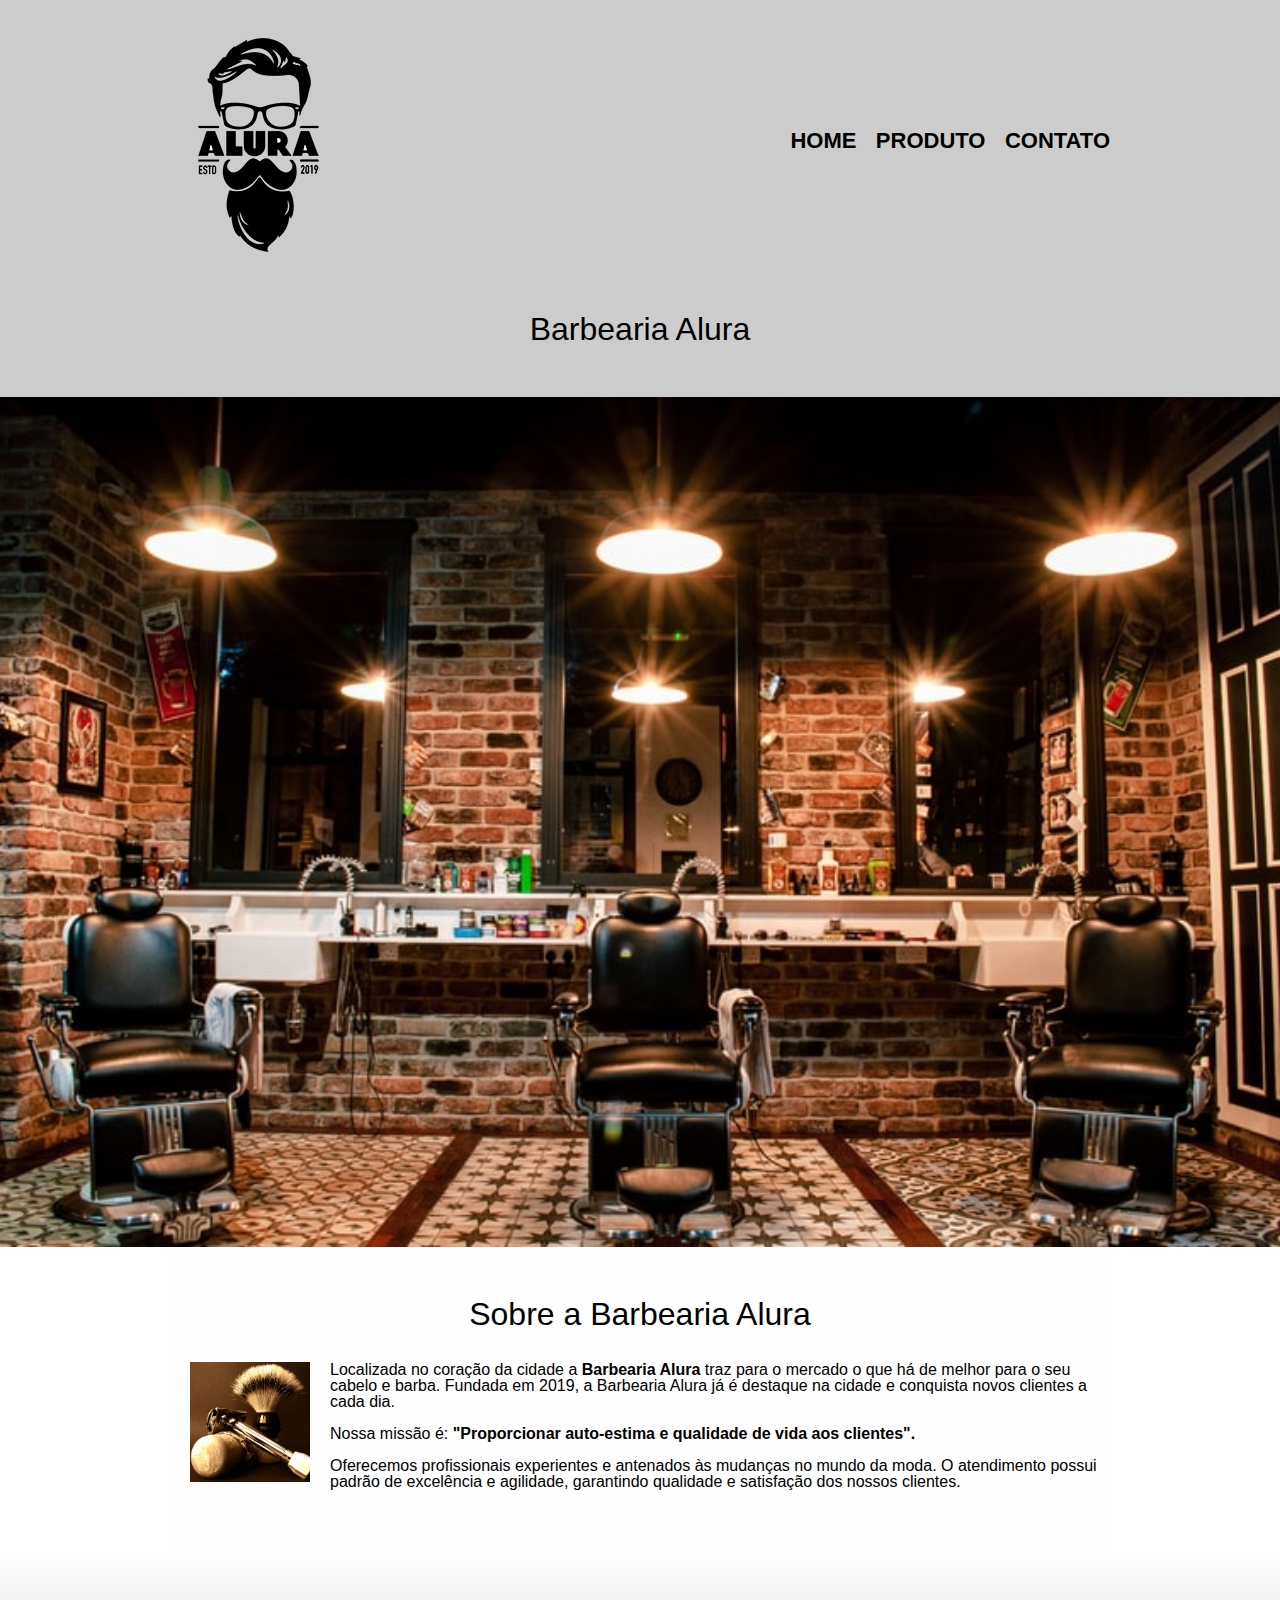
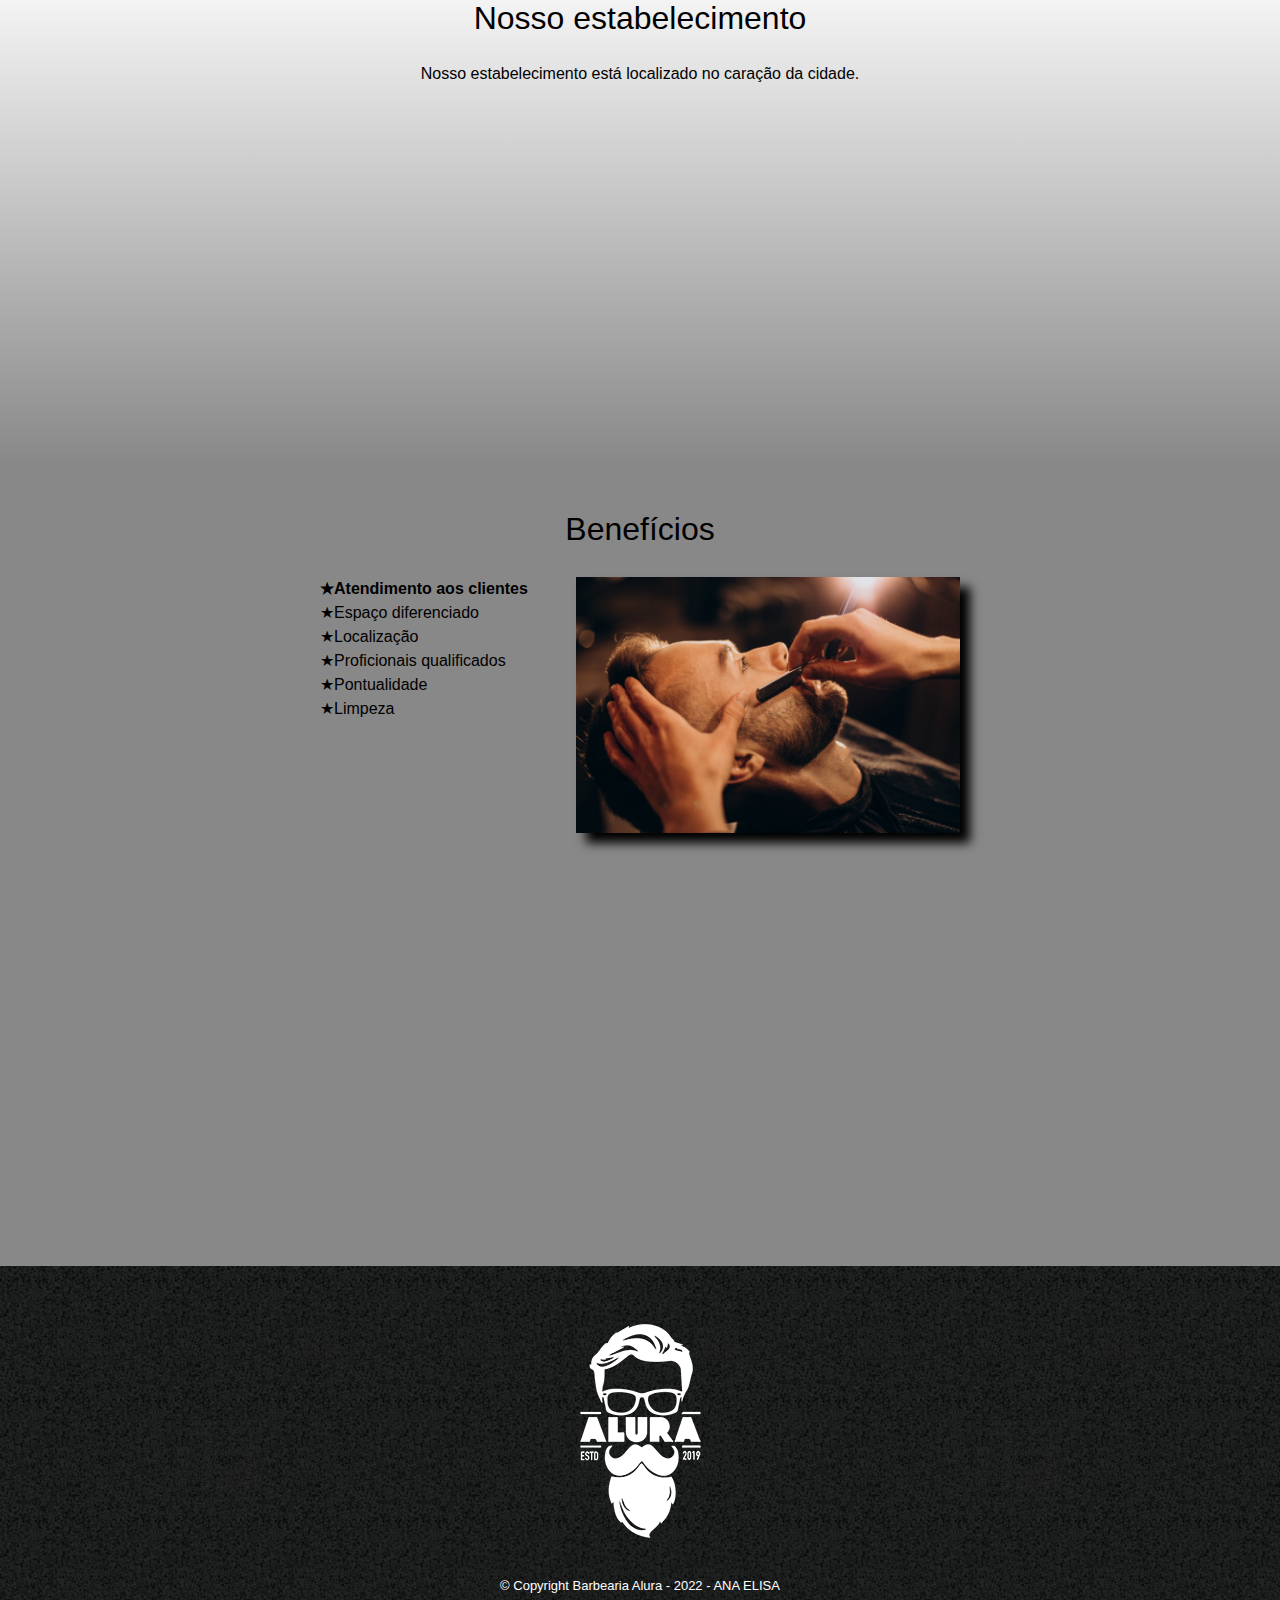
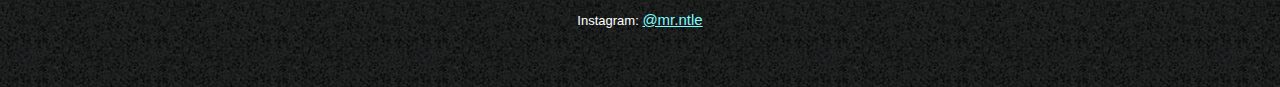
<file: barbeariaalura/index.html>
<!DOCTYPE html>
<html lang="pt-br">
<head>
    <meta charset="UTF-8">
    <meta http-equiv="X-UA-Compatible" content="IE=edge">
    <meta name="viewport" content="width=device-width, initial-scale=1.0">
    <title>Barbearia Alura</title>
    <link rel="stylesheet" href="reset.css">
    <link rel="stylesheet" href="style.css">
    <link rel="preconnect" href="https://fonts.googleapis.com">

</head>

    <header>
        <div class="caixa">
                <h1><img src="logo.png" alt="logo da Barbeária alura"></h1>
            <nav>
                <ul>
                    <li><a href="index.html">Home</a></li>
                    <li><a href="produtos.html">Produto</a></li>
                    <li><a href="contato.html">Contato</a></li>
                </ul>
            </nav>
        </div>
    </header>

        <header>
           <h1 class="titulo-principal">Barbearia Alura</h1> 
        </header>

         <img class="banner"src="banner.jpg">

<body>
    <main>
        <section class="principal">
            <h1 class="titulo-principal">Sobre a Barbearia Alura</h1>
            
            <img class="utensilios" src="utensilios.jpg" alt="Utensilios de Barbearia">

            <p>Localizada no coração da cidade a <strong>Barbearia Alura</strong>  traz para o mercado o que há de melhor para o seu cabelo e barba. Fundada em 2019, a Barbearia Alura já é destaque na cidade e conquista novos clientes a cada dia.</p> 
            <p id ="missao">Nossa missão é: <em><strong>"Proporcionar auto-estima e qualidade de vida aos clientes".</strong></em></p>   
            <p>Oferecemos profissionais experientes e antenados às mudanças no mundo da moda. O atendimento possui padrão de excelência e agilidade, garantindo qualidade e satisfação dos nossos clientes.</p>
         
        </section>

        <section class="mapa">
            <h3 class="titulo-principal">Nosso estabelecimento</h3>
            <p class="mapa-p">Nosso estabelecimento está localizado no caração da cidade.</p>

            <div class="mapa-conteudo"><iframe src="https://www.google.com/maps/embed?pb=!1m16!1m12!1m3!1d4208.940157456839!2d-46.652785028827715!3d-23.564210443592536!2m3!1f0!2f0!3f0!3m2!1i1024!2i768!4f13.1!2m1!1salura%20sao%20paulo!5e1!3m2!1spt-BR!2sbr!4v1651357584020!5m2!1spt-BR!2sbr" width="100%" height="300" style="border:0;" allowfullscreen="" loading="lazy" referrerpolicy="no-referrer-when-downgrade"></iframe></div>
          
        </section>

        <section class="beneficios">
            
            <h2 class="titulo-principal">Benefícios</h2>

            <div class="conteudo-beneficios">
                
               <ul class="lista-beneficios">
                    <li class="item">Atendimento aos clientes</li>
                    <li class="item">Espaço diferenciado</li> 
                    <li class="item">Localização</li>
                    <li class="item">Proficionais qualificados</li>
                    <li class="item">Pontualidade</li>
                    <li class="item">Limpeza</li> 
                </ul><img src="beneficios.jpg" class="imagem-beneficios">
            </div>

        <div class="video">

            <iframe width="100%" height="315" src="https://www.youtube.com/embed/wcVVXUV0YUY" title="YouTube video player" frameborder="0" allow="accelerometer; autoplay; clipboard-write; encrypted-media; gyroscope; picture-in-picture" allowfullscreen></iframe>
       
        </div>

     </section>       

    </main>

    <footer>
        
        <img src="logo-branco.png" alt="logo da Barbeária alura">
        
        <p class="copyright">&copy; Copyright Barbearia Alura - 2022 - ANA ELISA</p>
        
        <p class="copyright">Instagram: <a href="https://www.instagram.com/mr.ntle/">@mr.ntle</a></p>
    </footer>

</body>
</html>
</file>
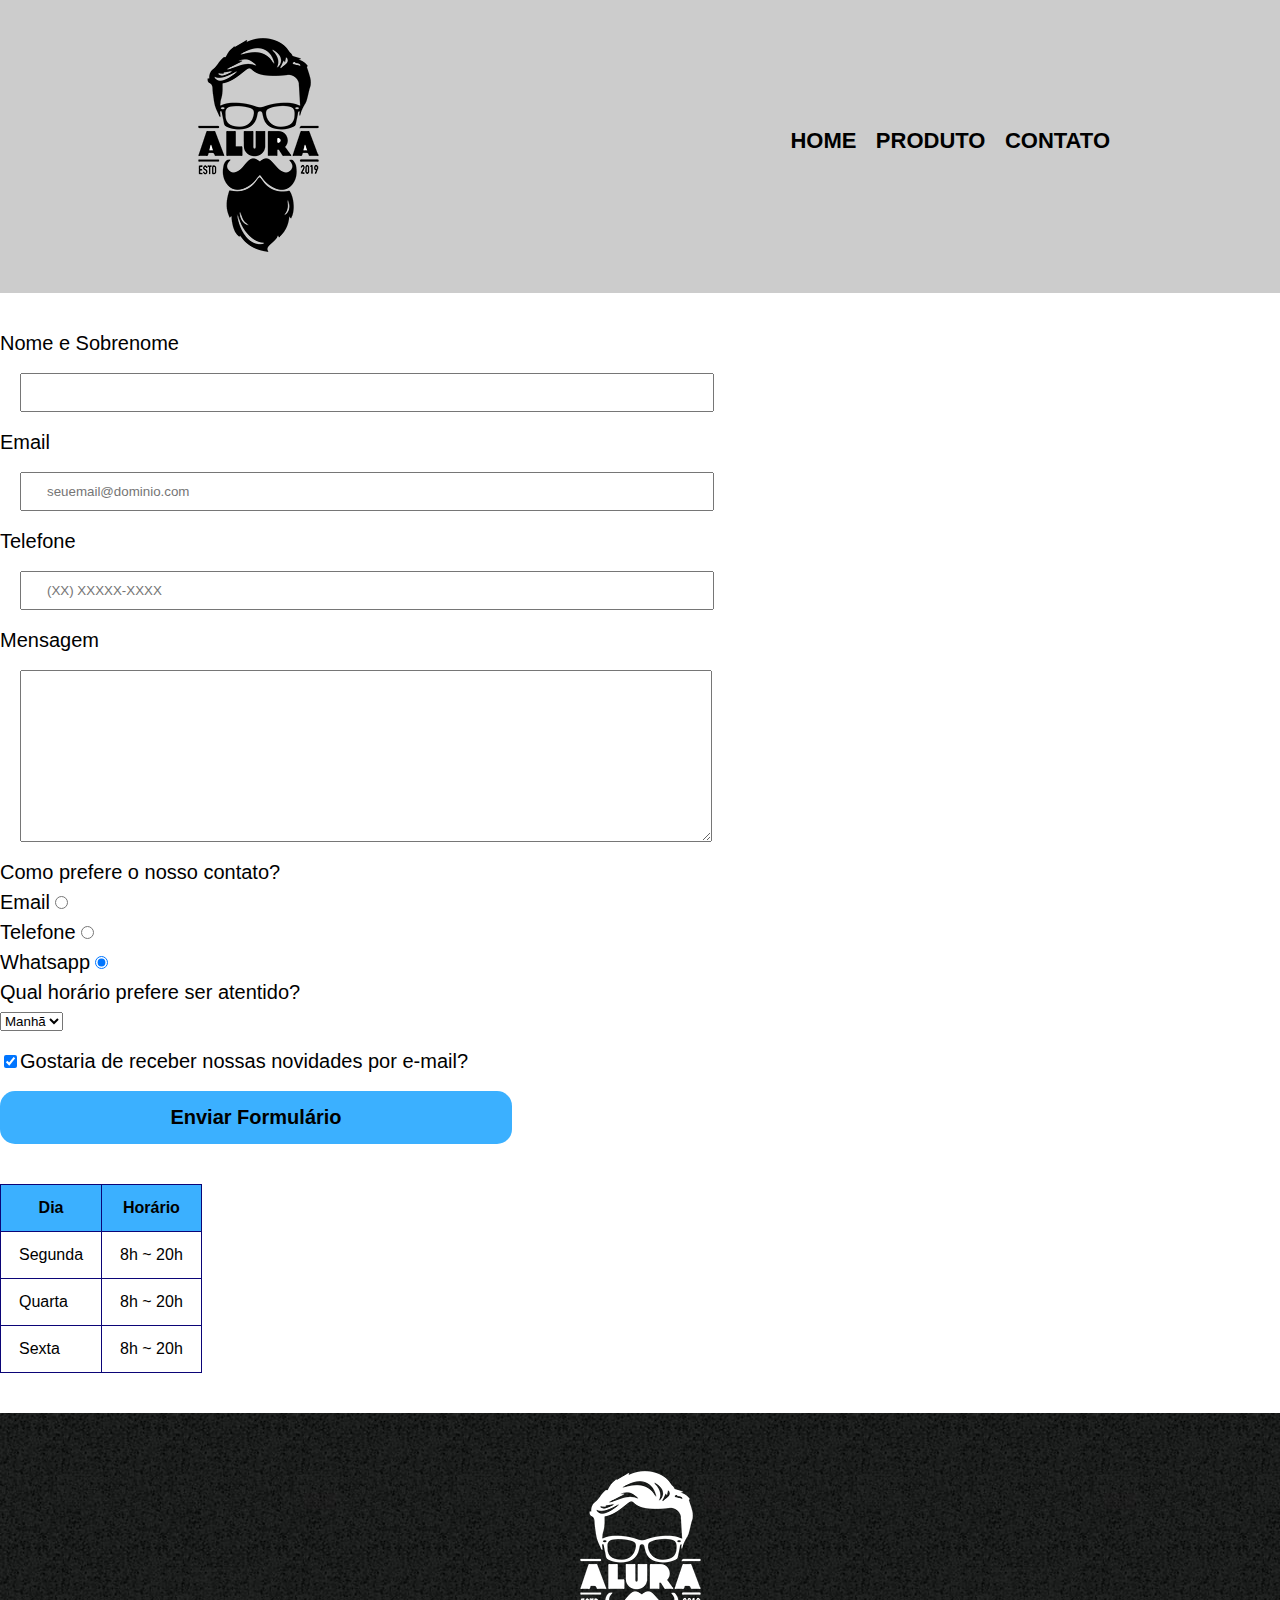
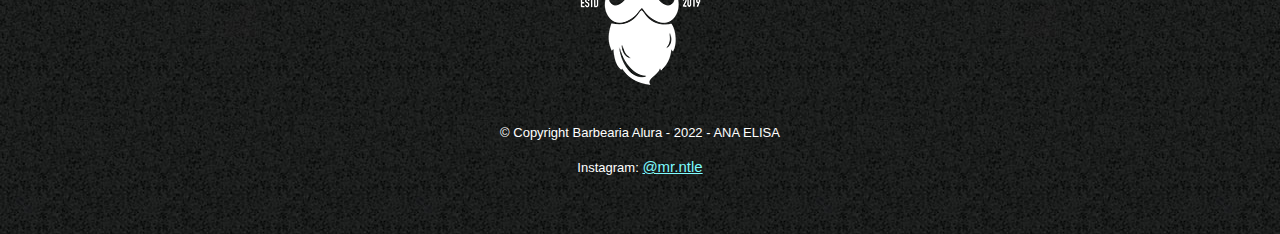
<file: barbeariaalura/contato.html>
<!DOCTYPE html>
<html lang="pt-br">
<head>
    <meta charset="UTF-8">
    <meta http-equiv="X-UA-Compatible" content="IE=edge">
    <meta name="viewport" content="width=device-width, initial-scale=1.0">
    <title>Contato - Barbearia Alura</title>
    <link rel="stylesheet" href="reset.css">
    <link rel="stylesheet" href="style.css">
    
</head>
    <header>
    <div class="caixa">
            <h1><img src="logo.png" alt="logo da Barbeária alura"></h1>
        <nav>
            <ul>
                <li><a href="index.html">Home</a></li>
                <li><a href="produtos.html">Produto</a></li>
                <li><a href="contato.html">Contato</a></li>
            </ul>
        </nav>
    </div>
    </header>

    <main>
        <form>
            <label for="nomesobrenome">Nome e Sobrenome<input type="text" id="nomesobrenome" class="input-padrao" required></label>
            
            <label for="email">Email<input type="email" id="email" class="input-padrao" required placeholder="seuemail@dominio.com"></label>
            
            <label for="telefone">Telefone<input type="tel" id="telefone>" class="input-padrao" required placeholder="(XX) XXXXX-XXXX"></label>

            <label for="mensagem">Mensagem</label>
            
            <textarea cols="70" rows="10" id="mensagem" class="input-padrao" required></textarea>

            <fieldset>

                <legend>Como prefere o nosso contato?</legend>
                
                <label for="radio-Email">Email<input type="radio" name="contato" value="Email" id="radio-Email"></label>
                
                <label for="radio-Telefone">Telefone<input type="radio" name="contato" value="Telefone" id="radio-Telefone"></label>
                
                <label for="radio-Whatsapp">Whatsapp<input type="radio" name="contato" value="Whatsapp" id="radio-Whatsapp" checked></label>
            
            </fieldset>

            <fieldset>

                <legend>Qual horário prefere ser atentido?</legend>
                <select>
                    <option>Manhã</option>
                    <option>Tarde</option>
                    <option>Noite</option>
                </select>
            
            </fieldset>
            
            <label class="checkbox"><input type="checkbox" checked>Gostaria de receber nossas novidades por e-mail?</label>
            
            <input type="submit" value="Enviar Formulário" class="enviar">
        
        </form>

        <table>

            <thead>

                <tr>
                    <th>Dia</th>
                    <th>Horário</th>
                </tr>

            </thead>

            <tbody>

                    <tr>
                        <td>Segunda</td>
                        <td>8h ~ 20h</td>
                    </tr>

                    <tr>
                        <td>Quarta</td>
                        <td>8h ~ 20h</td>
                    </tr>

                    <tr>
                        <td>Sexta</td>
                        <td>8h ~ 20h</td>
                    </tr>

        </tbody>

        </table>
    </main>

    <footer>
        <img src="logo-branco.png" alt="logo da Barbeária alura">
        <p class="copyright">&copy; Copyright Barbearia Alura - 2022 - ANA ELISA</p>
        <p class="copyright">Instagram: <a href="https://www.instagram.com/mr.ntle/">@mr.ntle</a></p>
    </footer>
    
    <body>
        
    </body>
    </html>
</file>
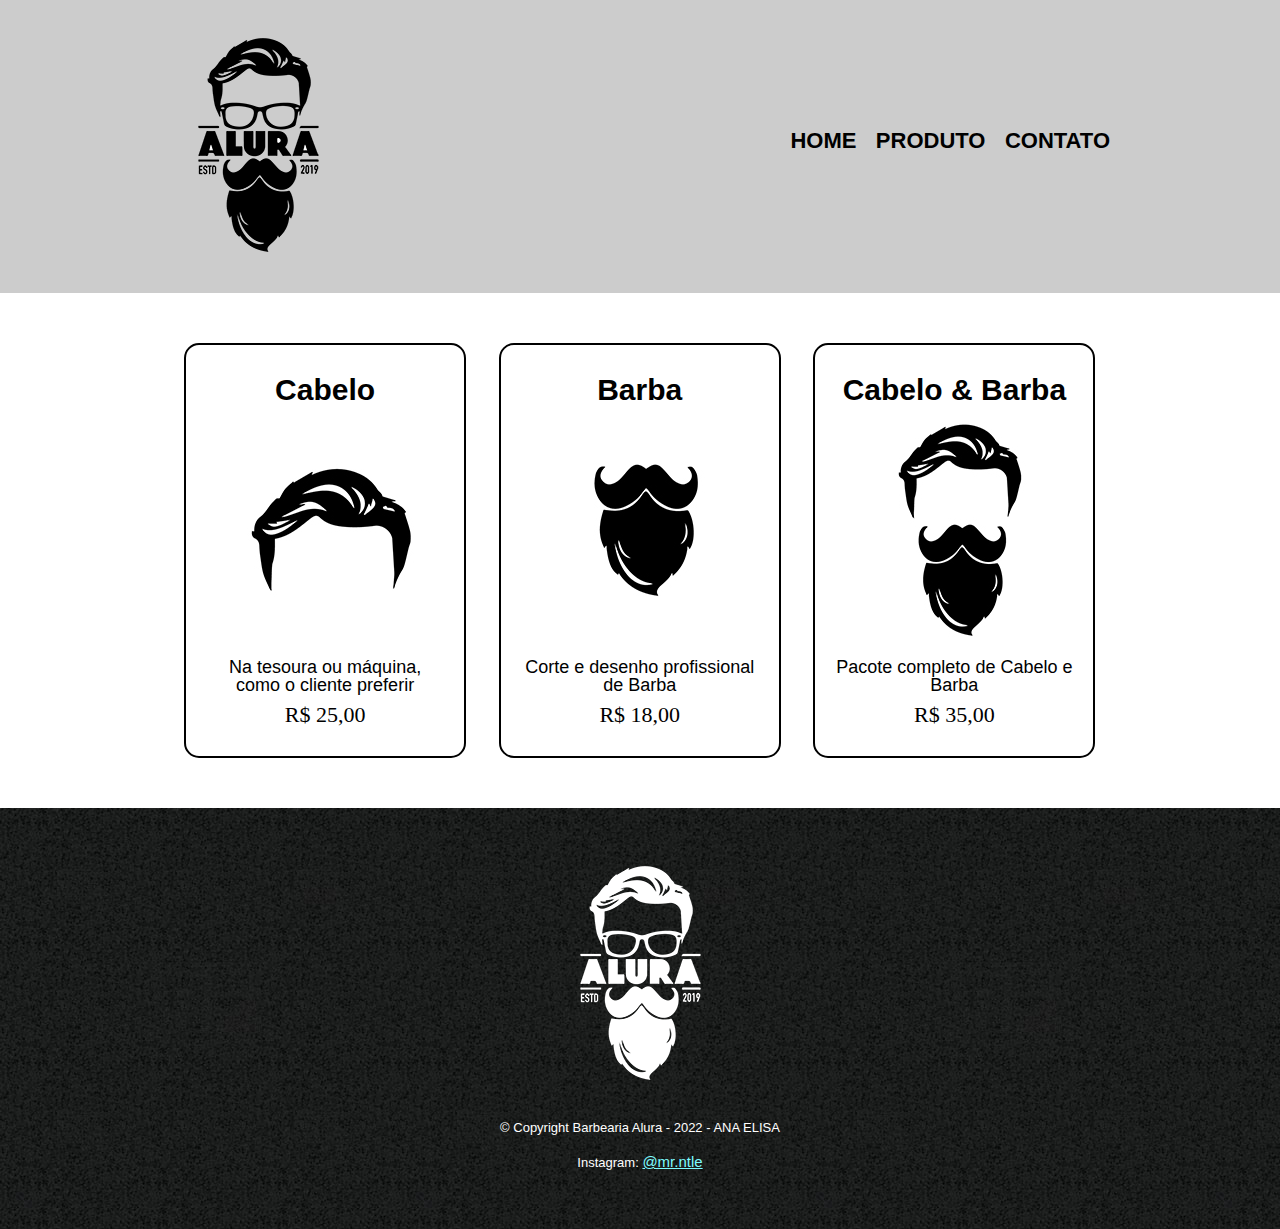
<file: barbeariaalura/produtos.html>
<!DOCTYPE html>
<html lang="pt-br">
<head>
    <meta charset="UTF-8">
    <meta http-equiv="X-UA-Compatible" content="IE=edge">
    <meta name="viewport" content="width=device-width, initial-scale=1.0">
    <title>Produtos - Barbearia Alura</title>
    <link rel="stylesheet" href="reset.css">
    <link rel="stylesheet" href="style.css">
    
</head>
    <header>
    <div class="caixa">
            <h1><img src="logo.png"></h1>
        <nav>
            <ul>
                <li><a href="index.html">Home</a></li>
                <li><a href="produtos.html">Produto</a></li>
                <li><a href="contato.html">Contato</a></li>
            </ul>
        </nav>
    </div>
    </header>

</main> 
    <ul class="produtos">
        <li>
            
            <h2>Cabelo</h2>
            <img src="cabelo.jpg">
            <p class="produto-descricao">Na tesoura ou máquina, como o cliente preferir</p>
            <p class="produto-preco">R$ 25,00</p>
        </li>

        <li>

            <h2>Barba</h2>
            <img src="barba.jpg">
            <p class="produto-descricao">Corte e desenho profissional de Barba</p>
            <p class="produto-preco">R$ 18,00</p>

        </li>
        <li>
            
            <h2>Cabelo & Barba</h2>
            <img src="cabelo+barba.jpg">
            <p class="produto-descricao">Pacote completo de Cabelo e Barba</p>
            <p class="produto-preco">R$ 35,00</p>

        </li>
    </ul>
</main>

<footer>
    <img src="logo-branco.png">
    <p class="copyright">&copy; Copyright Barbearia Alura - 2022 - ANA ELISA</p>
    <p class="copyright">Instagram: <a href="https://www.instagram.com/mr.ntle/">@mr.ntle</a></p>
</footer>

<body>
    
</body>
</html>
</file>
<file: barbeariaalura/style.css>
body{
    background-color: rgb(255, 255, 255);
    font-family: 'Montserrat', sans-serif;
}
header{
    background: #CCCCCC;
    padding: 20px 0;
}
.caixa{
    position: relative;
    width: 940px;
    margin: 0 auto;
}
nav{
    position: absolute;
    top: 110px;
    right: 0;
}
nav li{
    display: inline;
    margin: 0 0 0 15px;
}
nav a{
    text-transform: uppercase;
    color: rgb(0, 0, 0);
    font-weight: bold;
    font-size: 22px;
    text-decoration: none;
}

nav a:hover {
    color: #3ca1ff;
    text-decoration: underline;
}

.produtos{
    width: 940px;
    margin: 0 auto;
    padding: 50px 0;
}
.produtos li{
    display: inline-block;
    text-align: center;
    width: 30%;
    vertical-align: top;
    margin: 0 1.5%;
    border: 2px solid black;
    padding: 30px 20px;
    box-sizing: border-box;
    border-radius: 15px;
    
}

.produtos li:hover{
    border-color:#00ffff;
}

.produtos li:hover h2{
    font-size: 34px;
}
.produtos li:active{
    border-color:#3bb0ff;
}
.produtos h2{
    font-size: 30px;
    font-weight: bold;
}
.produto-preco{
    font-size: 22px;
    font-family:bold;
    margin-top: 10px;
}
.produto-descricao{
    font-size: 18px;
    
}
footer{
    text-align: center;
    background: url('bg.jpg');
    padding: 40px 0;
}
.copyright{
    color:#FFFFFF;
    font-size:13px;
    margin: 20px 0;
}
footer p a{
    font-size: 15px;
    color:#7dfbff;
}

/*MAIN AQUI @3333*/

form{
    margin: 40px 0;

}

form label, form legend {
    display: block;
    font-size: 20px;
    margin: 0 0 10px;
}

.input-padrao{
    display: block;
    margin: 20px;
    padding: 10px 25px;
    width: 50%;
   
}

.checkbox{
    margin: 20px 0;
}

.enviar{
    width: 40%;
    padding: 15px 0;
    background: #3bb0ff;
    color: #000000;
    border-radius: 15px;
    font-weight: bold;
    font-size: 20px;
    border: none;
    transition: 1s all;
    cursor: pointer;
}

.enviar:hover{
    background: #0b0577;
    border-radius: 25px;

}

table{
    margin: 20px 0 40px;
}

thead{
    background:#3bb0ff;
    font-weight: bold;
}

td, th{
    border: 1px solid #0b0577;
    padding: 15px 18px;
}

/*css do home*/
.banner{
    width: 100%;
}

.titulo-principal{
    font-size: 2em;
    color: #000000;
    text-align: center;
    margin: 0 0 1em;
    clear: left;
}

.principal{
    padding: 3em 0;
    background: #FEFEFE;
    width: 940px;
    margin: 0 auto;
}

.principal p {
    margin: 0  0 1em;
}

.principal strong{
    font-weight: bold;
}

.principal em{
    font-size: italic;
}

.utensilios{
    width: 120px;
    float:left;
    margin: 0 20px 20px;
}

.mapa{
    padding: 3em 0;
    background: linear-gradient(#fefefe, #888888);
}

.mapa-conteudo{
    width: 940px;
    margin: 0 auto;
}

.mapa-p{
    margin: 0 0 2em;
    text-align: center;
}

.beneficios{
    padding: 3em 0;
    background: #888888;

}

.conteudo-beneficios{
    width: 640px;
    margin: 0 auto;
}

.lista-beneficios{
    width: 40%;
    display: inline-block;
    vertical-align: top;
}

.item{
    line-height: 1.5;
}

.item::before{
    content:"★";
}

.item:first-child{
    font-weight: bold;
}
.imagem-beneficios{
    width: 60%;
    opacity: 1;
    transition: 400ms;
    box-shadow: 10px 10px 10px 0 #000000;

}

.imagem-beneficios:hover {
    opacity: 0.3;
}

.video{
    width: 560px;
    margin: 2em auto;
}

/*mobile <3 :)*/

@media screen and (max-width: 480px) {
	.caixa, .principal, .conteudo-beneficios, .mapa-conteudo, .video {
		width: auto;
	}

	h1 {
		text-align: center;
	}

	nav {
		position: static;
	}

	.lista-beneficios, .imagem-beneficios {
		width: 100%;
    }
    
    .produtos {
        width: auto;
    }

    .produtos li {
        display: block;
        width: auto;
	}

}
</file>
